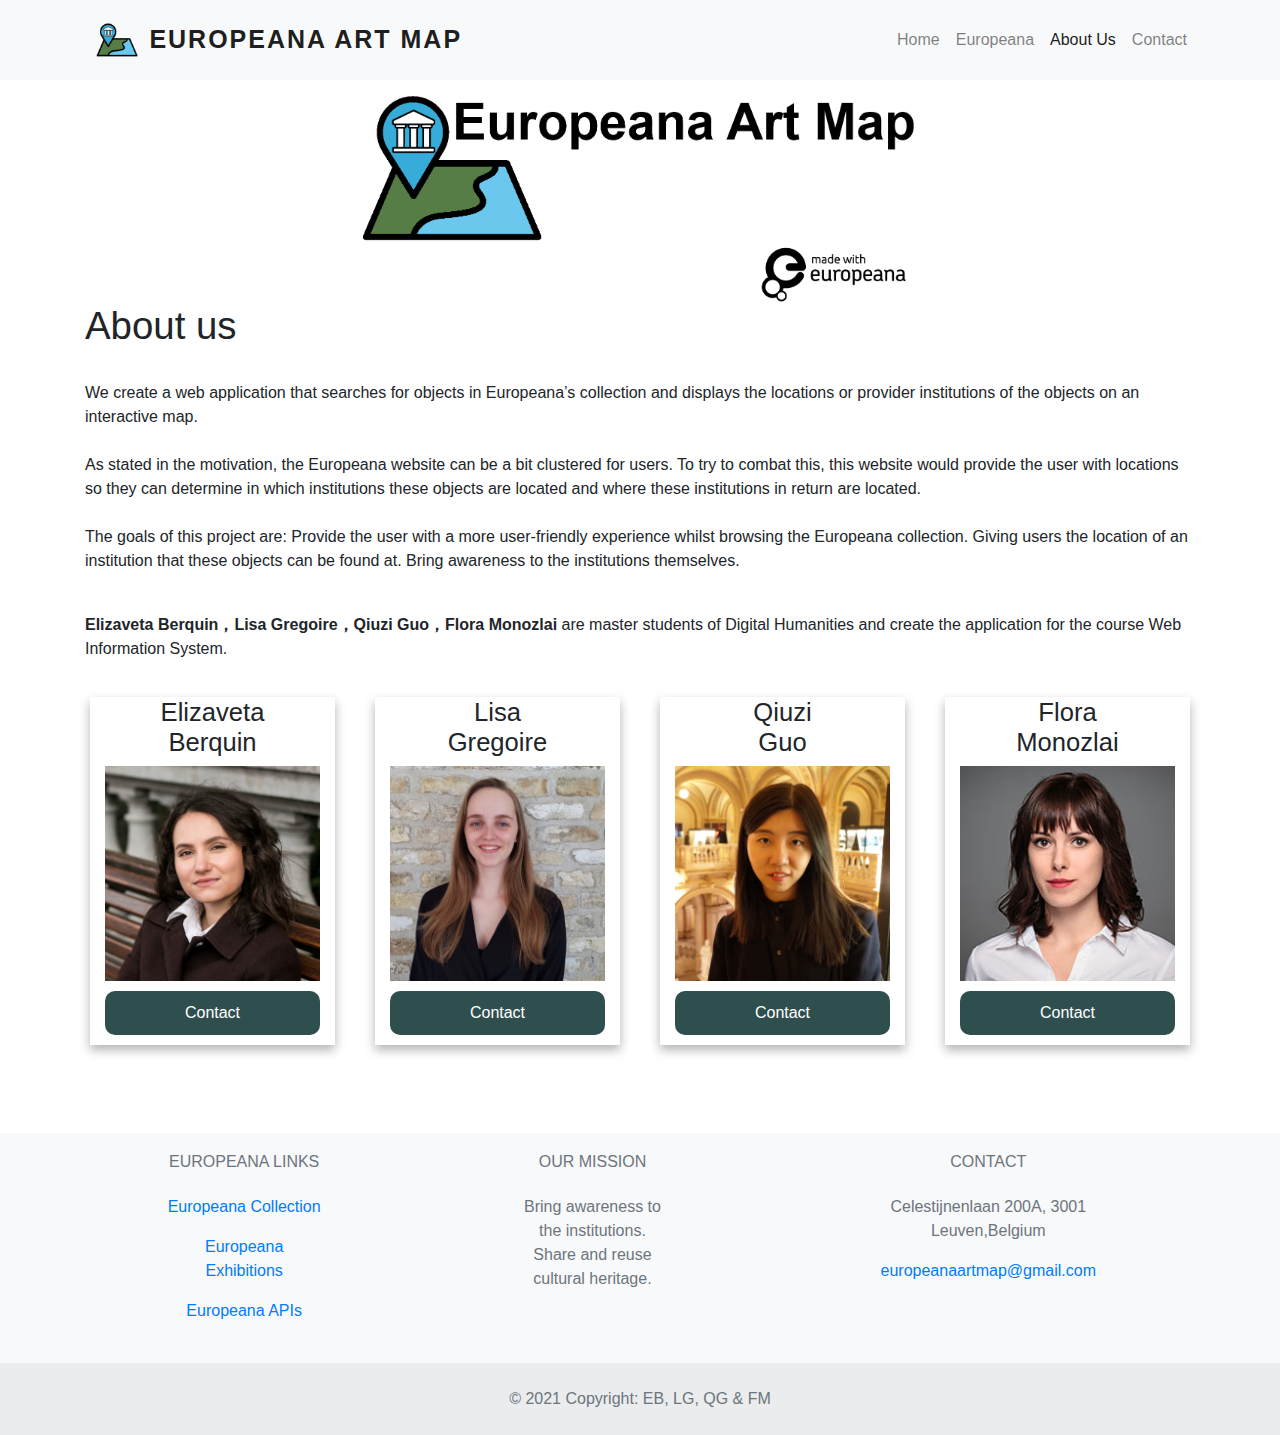
<file: About_us.html>
<!DOCTYPE html>
<html lang="en">
<head>
    <meta charset="UTF-8">
    <meta name="keywords" content="Europeana, art, gallery">
    <meta name="description" content="A different way to browse Europeana!">
    <meta name="viewport" content="width=device-width, initial-scale=1.0">
    <title>About us</title>
    <link rel="stylesheet" href="style.css">
    <link rel="stylesheet"
          href="https://maxcdn.bootstrapcdn.com/bootstrap/4.0.0/css/bootstrap.min.css"
          integrity="sha384-Gn5384xqQ1aoWXA+058RXPxPg6fy4IWvTNh0E263XmFcJlSAwiGgFAW/dAiS6JXm"
          crossorigin="anonymous">

    <style>
        h1 {font-size: 4vw;}
        h2 {font-size: 3vw;}
        h3 {font-size: 2vw;}
    </style>
</head>
<body>
    <header>
        <div id="header">
            <nav class="navbar navbar-expand-lg navbar-light bg-light fixed-top">
                <div class="container">
                    <img class="site-logo" src="Image/Logo_short_V3.png" alt="Logo Europeana Art Map">
                    <a class="navbar-brand" href="Index.html">Europeana Art Map</a>
                    <button class="navbar-toggler" type="button" data-toggle="collapse" data-target="#navbarSupportedContent" aria-controls="navbarSupportedContent" aria-expanded="false" aria-label="Toggle navigation">
                        <span class="navbar-toggler-icon"></span>
                    </button>

                    <div class="collapse navbar-collapse" id="navbarSupportedContent">
                        <ul class="navbar-nav ml-auto">
                            <li class="nav-item">
                                <a class="nav-link" href="Index.html">Home</a>
                            </li>
                            <li class="nav-item">
                                <a class="nav-link" href="Europeana.html">Europeana</a>
                            </li>
                            <li class="nav-item active">
                                <a class="nav-link" href="About_us.html">About Us</a>
                            </li>
                            <li class="nav-item">
                                <a class="nav-link" href="Contact.html">Contact</a>
                            </li>
                        </ul>
                    </div>
                </div>
            </nav>
        </div>

    </header>
    <br>
    <br>
    <br>
    <br>
    <div class="container">
        <img src="Image/Logo_long_V2.png" alt="Logo of the Europeana Art Map website" width="50%" style="align-content: center" class="center">
        <h2 class="display-20 display-md-18 display-lg-16">About us</h2>
        <br>
        <p>
            We create a web application that searches for objects in Europeana’s collection and displays the locations or provider institutions of the objects on an interactive map.
            <br>
            <br>
            As stated in the motivation, the Europeana website can be a bit clustered for users. To try to combat this, this website would provide the user with locations so they can determine in which institutions these objects are located and where these institutions in return are located.
            <br>
            <br>
            The goals of this project are:
            Provide the user with a more user-friendly experience whilst browsing the Europeana collection.
            Giving users the location of an institution that these objects can be found at.
            Bring awareness to the institutions themselves.
            <br>
            <br>
        <p><strong>Elizaveta Berquin，Lisa Gregoire，Qiuzi Guo，Flora Monozlai </strong> are master students of Digital Humanities and create the application
        for the course Web Information System.
        </p>
        <div class="row">
            <div class="column">
                <div class="person">
                    <div class="container">
                        <h3>Elizaveta<br>Berquin</h3>
                        <img src="Image/Elizaveta_Berquin.png" alt="Elizaveta Berquin" style="width: 100%">
                        <a href="mailto:elizaveta.berquin@student.kuleuven.be"><button class="button">Contact</button></a>
                    </div>
                </div>
            </div>
            <div class="column">
                <div class="person">
                    <div class="container">
                        <h3>Lisa<br>Gregoire</h3>
                        <img src="Image/Lisa_Gregoire.png" alt="Lisa Gregoire" style="width: 100%">
                        <a href="mailto:lisa.gregoire@student.kuleuven.be"><button class="button">Contact</button></a>
                    </div>
                </div>
            </div>
            <div class="column">
                <div class="person">
                    <div class="container">
                        <h3>Qiuzi<br>Guo</h3>
                        <img src="Image/Qiuzi_Guo.png" alt="Qiuzi Guo" style="width: 100%">
                        <a href="mailto:qiuzi.guo@student.kuleuven.be"><button class="button">Contact</button></a>
                    </div>
                </div>
            </div>
            <div class="column">
                <div class="person">
                    <div class="container">
                        <h3>Flora<br>Monozlai</h3>
                        <img src="Image/Flora_Monozlai.jpeg" alt="Flora Monozlai" style="width: 100%;">
                        <a href="mailto:flora.monozlai@student.kuleuven.be"><button class="button">Contact</button></a>
                    </div>
                </div>
            </div>
        </div>
    </div>

    <footer class="text-center text-lg-start bg-light text-muted">

        <!-- Section: Links  -->
        <section class="">
            <div class="container text-center text-md-start mt-5">
                <!-- Grid row -->
                <div class="row mt-3">

                    <!-- Grid column -->
                    <div class="col-md-2 col-lg-2 col-xl-2 mx-auto mb-4">
                        <!-- Links -->
                        <h6 class="text-uppercase fw-bold mb-4">
                            <br>
                            Europeana Links
                        </h6>
                        <p>
                            <a href="https://www.europeana.eu/en/collections" class="text-reset">Europeana Collection</a>
                        </p>
                        <p>
                            <a href="https://www.europeana.eu/en/exhibitions" class="text-reset">Europeana Exhibitions</a>
                        </p>
                        <p>
                            <a href="https://pro.europeana.eu/page/apis" class="text-reset">Europeana APIs</a>
                        </p>

                    </div>
                    <!-- Grid column -->

                    <!-- Grid column -->
                    <div class="col-md-3 col-lg-2 col-xl-2 mx-auto mb-4">
                        <!-- Links -->
                        <h6 class="text-uppercase fw-bold mb-4">
                            <br>
                            Our Mission
                        </h6>
                        <p>
                            Bring awareness to the institutions.
                            <br>
                            Share and reuse cultural heritage.
                        </p>

                    </div>
                    <!-- Grid column -->

                    <!-- Grid column -->
                    <div class="col-md-4 col-lg-3 col-xl-3 mx-auto mb-md-0 mb-4">
                        <!-- Links -->
                        <h6 class="text-uppercase fw-bold mb-4">
                            <br>
                            Contact
                        </h6>
                        <p><i class="fas fa-home me-3"></i> Celestijnenlaan 200A, 3001 Leuven,Belgium</p>
                        <p>
                            <i class="fas fa-envelope me-3"></i>
                            <a href="mailto:europeanaartmap@gmail.com">europeanaartmap@gmail.com</a>
                        </p>

                    </div>
                    <!-- Grid column -->
                </div>
                <!-- Grid row -->
            </div>
        </section>
        <!-- Section: Links  -->

        <!-- Copyright -->
        <div class="text-center p-4" style="background-color: rgba(0, 0, 0, 0.05);">
            © 2021 Copyright:
            <a class="text-reset fw-bold" >EB, LG, QG & FM</a>
        </div>
        <!-- Copyright -->
    </footer>
    <!-- Footer -->
</body>
</html>
</file>
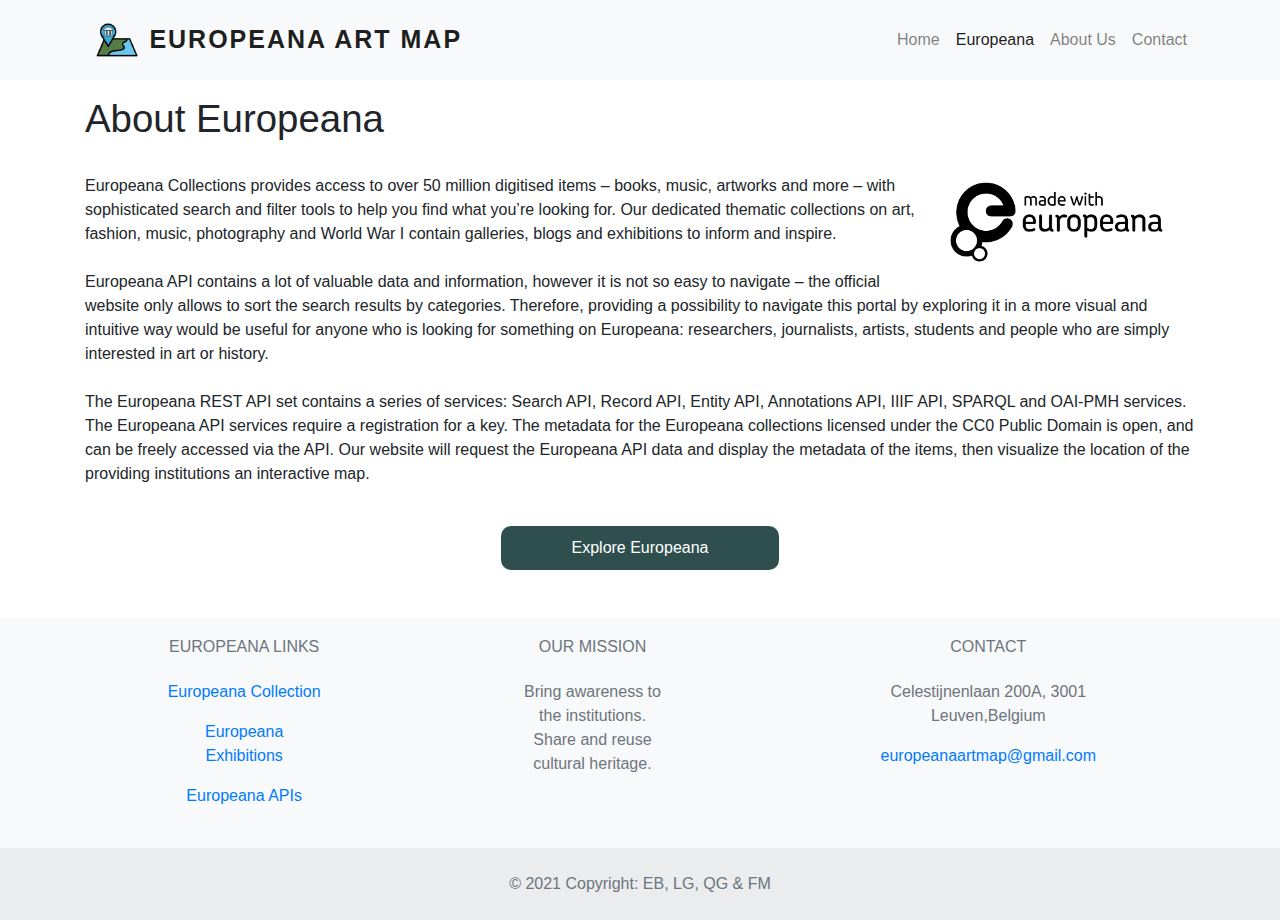
<file: Europeana.html>
<!DOCTYPE html>
<html lang="en" xmlns="http://www.w3.org/1999/html">
<head>
    <meta charset="UTF-8">
    <meta name="keywords" content="Europeana, art, gallery">
    <meta name="description" content="A different way to browse Europeana!">
    <meta name="viewport" content="width=device-width, initial-scale=1.0">
    <title>Europeana</title>
    <link rel="stylesheet" href="style.css">
    <link rel="stylesheet"
          href="https://maxcdn.bootstrapcdn.com/bootstrap/4.0.0/css/bootstrap.min.css"
          integrity="sha384-Gn5384xqQ1aoWXA+058RXPxPg6fy4IWvTNh0E263XmFcJlSAwiGgFAW/dAiS6JXm"
          crossorigin="anonymous">

    <style>
        h1 {font-size: 4vw;}
        h2 {font-size: 3vw;}
        h3 {font-size: 2vw;}
    </style>
</head>
<body>
<nav class="navbar navbar-expand-lg navbar-light bg-light fixed-top">
    <div class="container">
        <img class="site-logo" src="Image/Logo_short_V3.png" alt="Logo Europeana Art Map">
        <a class="navbar-brand" href="Index.html">Europeana Art Map</a>
        <button class="navbar-toggler" type="button" data-toggle="collapse" data-target="#navbarSupportedContent" aria-controls="navbarSupportedContent" aria-expanded="false" aria-label="Toggle navigation">
            <span class="navbar-toggler-icon"></span>
        </button>

        <div class="collapse navbar-collapse" id="navbarSupportedContent">
            <ul class="navbar-nav ml-auto">
                <li class="nav-item">
                    <a class="nav-link" href="Index.html">Home</a>
                </li>
                <li class="nav-item active">
                    <a class="nav-link" href="Europeana.html">Europeana</a>
                </li>
                <li class="nav-item">
                    <a class="nav-link" href="About_us.html">About Us</a>
                </li>
                <li class="nav-item">
                    <a class="nav-link" href="Contact.html">Contact</a>
                </li>
            </ul>
        </div>
    </div>
</nav>

    <div class="container">
        <br>
        <br>
        <br>
        <br>
        <h2 class="display-20 display-md-18 display-lg-16">About Europeana</h2>
        <img src="Image/EU_made_with_logo_black.png" alt="Made with Europeana logo" style="width: 25%; float: right;">
        <br>
        <p>Europeana Collections provides access to over 50 million digitised items – books, music, artworks and more – with sophisticated search and filter tools to help you find what you’re looking for.
            Our dedicated thematic collections on art, fashion, music, photography and World War I contain galleries, blogs and exhibitions to inform and inspire.
            <br>
            <br>
            Europeana API contains a lot of valuable data and information, however it is not so easy to navigate – the official website only allows to sort the search results by categories.
            Therefore, providing a possibility to navigate this portal by exploring it in a more visual and intuitive way would be useful for anyone who is looking for something on Europeana: researchers, journalists, artists, students and people who are simply interested in art or history.
            <br>
            <br>
            The Europeana REST API set contains a series of services: Search API, Record API, Entity API, Annotations API, IIIF API, SPARQL and OAI-PMH services. The Europeana API services require a registration for a key. The metadata for the Europeana collections licensed under the CC0 Public Domain is open, and can be freely accessed via the API.
            Our website will request the Europeana API data and display the metadata of the items, then visualize the location of the providing institutions an interactive map.
            <br>
        </p>
        <br>
        <a href="https://www.europeana.eu/en"><button class="buttontwo">Explore Europeana</button></a>
    </div>

<footer class="text-center text-lg-start bg-light text-muted">

    <!-- Section: Links  -->
    <section class="">
        <div class="container text-center text-md-start mt-5">
            <!-- Grid row -->
            <div class="row mt-3">

                <!-- Grid column -->
                <div class="col-md-2 col-lg-2 col-xl-2 mx-auto mb-4">
                    <!-- Links -->
                    <h6 class="text-uppercase fw-bold mb-4">
                        <br>
                        Europeana Links
                    </h6>
                    <p>
                        <a href="https://www.europeana.eu/en/collections" class="text-reset">Europeana Collection</a>
                    </p>
                    <p>
                        <a href="https://www.europeana.eu/en/exhibitions" class="text-reset">Europeana Exhibitions</a>
                    </p>
                    <p>
                        <a href="https://pro.europeana.eu/page/apis" class="text-reset">Europeana APIs</a>
                    </p>

                </div>
                <!-- Grid column -->

                <!-- Grid column -->
                <div class="col-md-3 col-lg-2 col-xl-2 mx-auto mb-4">
                    <!-- Links -->
                    <h6 class="text-uppercase fw-bold mb-4">
                        <br>
                        Our Mission
                    </h6>
                    <p>
                        Bring awareness to the institutions.
                        <br>
                        Share and reuse cultural heritage.
                    </p>

                </div>
                <!-- Grid column -->

                <!-- Grid column -->
                <div class="col-md-4 col-lg-3 col-xl-3 mx-auto mb-md-0 mb-4">
                    <!-- Links -->
                    <h6 class="text-uppercase fw-bold mb-4">
                        <br>
                        Contact
                    </h6>
                    <p><i class="fas fa-home me-3"></i> Celestijnenlaan 200A, 3001 Leuven,Belgium</p>
                    <p>
                        <i class="fas fa-envelope me-3"></i>
                        <a href="mailto:europeanaartmap@gmail.com">europeanaartmap@gmail.com</a>
                    </p>

                </div>
                <!-- Grid column -->
            </div>
            <!-- Grid row -->
        </div>
    </section>
    <!-- Section: Links  -->

    <!-- Copyright -->
    <div class="text-center p-4" style="background-color: rgba(0, 0, 0, 0.05);">
        © 2021 Copyright:
        <a class="text-reset fw-bold" >EB, LG, QG & FM</a>
    </div>
    <!-- Copyright -->
</footer>
<!-- Footer -->

</body>
</html>
</file>
<file: style.css>
.navbar-light .navbar-brand {
    color: #ffffff;
    font-size: 25px;
    text-transform: uppercase;
    font-weight: bold;
    letter-spacing: 2px;

}

.navbar-light .navbar-nav .active > .nav-link, .navbar-light .navbar-nav .nav-link.active, .navbar-light .navbar-nav .nav-link.show, .navbar-light .navbar-nav .show > .nav-link {
    color: #ffffff;
}

.navbar-light .navbar-nav .nav-link {
    color: #cccccc;
}

.navbar-toggler {
    background: #ffffff;
}

.navbar-nav {
    text-align: center;
}

.nav-link {
    padding: .2rem 1rem;
}

.nav-link.active,.nav-link:focus{
    color: #000000;
}

.navbar-toggler {
    padding: 1px 5px;
    font-size: 18px;
    line-height: 0.3;
}

.navbar-light .navbar-nav .nav-link:focus, .navbar-light .navbar-nav .nav-link:hover {
    color: #000000;
}


/*search box css start here*/
.search-sec{
    padding: 2rem;

}
.search-slt{
    display: block;
    width: 100%;
    font-size: 0.875rem;
    line-height: 1.5;
    color: #55595c;
    background-color: #fff;
    background-image: none;
    border: 1px solid #ccc;
    height: calc(3rem + 2px) !important;
    border-radius:0;
}
.wrn-btn{
    width: 100%;
    font-size: 16px;
    font-weight: 400;
    text-transform: capitalize;
    height: calc(3rem + 2px) !important;
    border-radius:0;
}
@media (min-width: 992px){
    .search-sec{
        position: relative;
        top: -114px;
        background: rgba(26, 70, 104, 0.51);
    }
}

@media (max-width: 992px){
    .search-sec{
        background: #1A4668;
    }
}

.center {
    display: block;
    margin-left: auto;
    margin-right: auto;
}

.column {
    float: left;
    width: 25%;
    margin-bottom: 20px;
    padding: 10px;
}

.person {
    box-shadow: 0 5px 10px 0 rgba(0,0,0, 0.3);
    margin: 10px;
    text-align: center;
}

.button {
    border: none;
    outline: none;
    display: inline-block;
    padding: 10px;
    color: white;
    background-color: darkslategrey;
    text-align: center;
    width: 100%;
    button-radius: 12px;
    margin-top: 10px;
    margin-bottom: 10px;
    border-radius: 10px;
    cursor: pointer;
}

.button:hover {
    background-color: black;
}

.site-logo {
    width: 4%;
    margin: 10px;
}

.buttontwo {
    border:none;
    outline: none;
    display: inline-block;
    padding: 10px;
    color: white;
    background-color: darkslategrey;
    text-align: center;
    width: 25%;
    margin: 0 auto;
    display: block;
    border-radius: 10px;
    cursor: pointer;
}

.buttontwo:hover {
    background-color: black;
}
</file>
